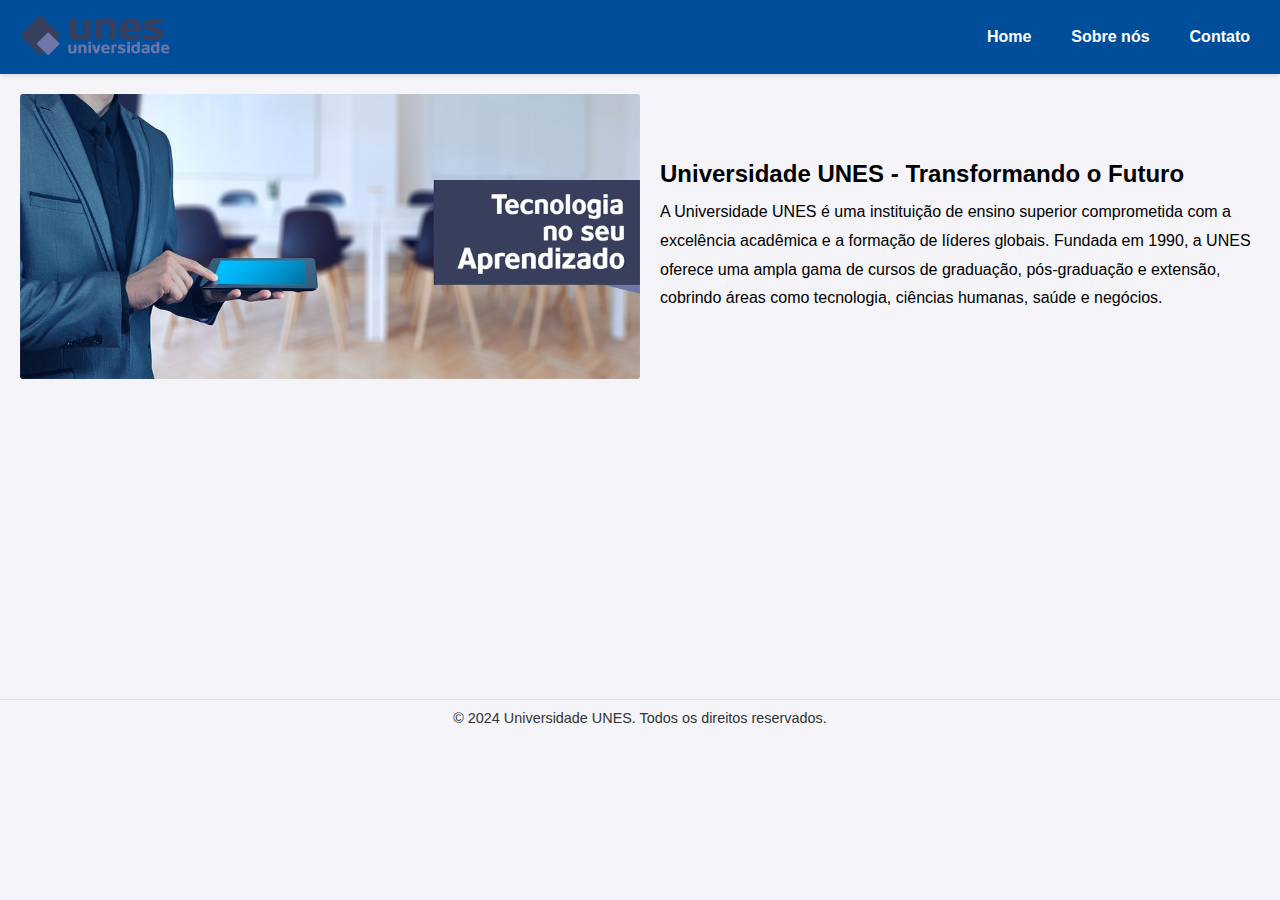
<file: index.html>
<!DOCTYPE html>
<html lang="pt-br">
<head>
    <meta charset="UTF-8">
    <meta name="viewport" content="width=device-width, initial-scale=1.0">
    <title>Universidade UNES</title>
    <link rel="stylesheet" href="./src/css/style.css">
</head>
<body>

    <header>
      <a href="index.html"><img class="logo" src="/src/img/logo.png" alt="Logo da Universidade"></a> 
        <div class="links">
            <a href="index.html"><p>Home</p></a>
           <a href="sobrenos.html"><p>Sobre nós</p></a> 
            <a href="contato.html"><p>Contato</p></a>
        </div>
    </header>

    <section class="conteudo">
        <img class="capa" src="/src/img/capa.png" alt="Foto ilustrativa">
        <div class="texto">
            <h2>Universidade UNES - Transformando o Futuro</h2>
            <p>A Universidade UNES é uma instituição de ensino superior comprometida com a excelência acadêmica e a formação de líderes globais. Fundada em 1990, a UNES oferece uma ampla gama de cursos de graduação, pós-graduação e extensão, cobrindo áreas como tecnologia, ciências humanas, saúde e negócios.</p>
        </div>
    </section>

    <footer class="rodape">
        <p>© 2024 Universidade UNES. Todos os direitos reservados.</p>
    </footer>

</body>
</html>
</file>
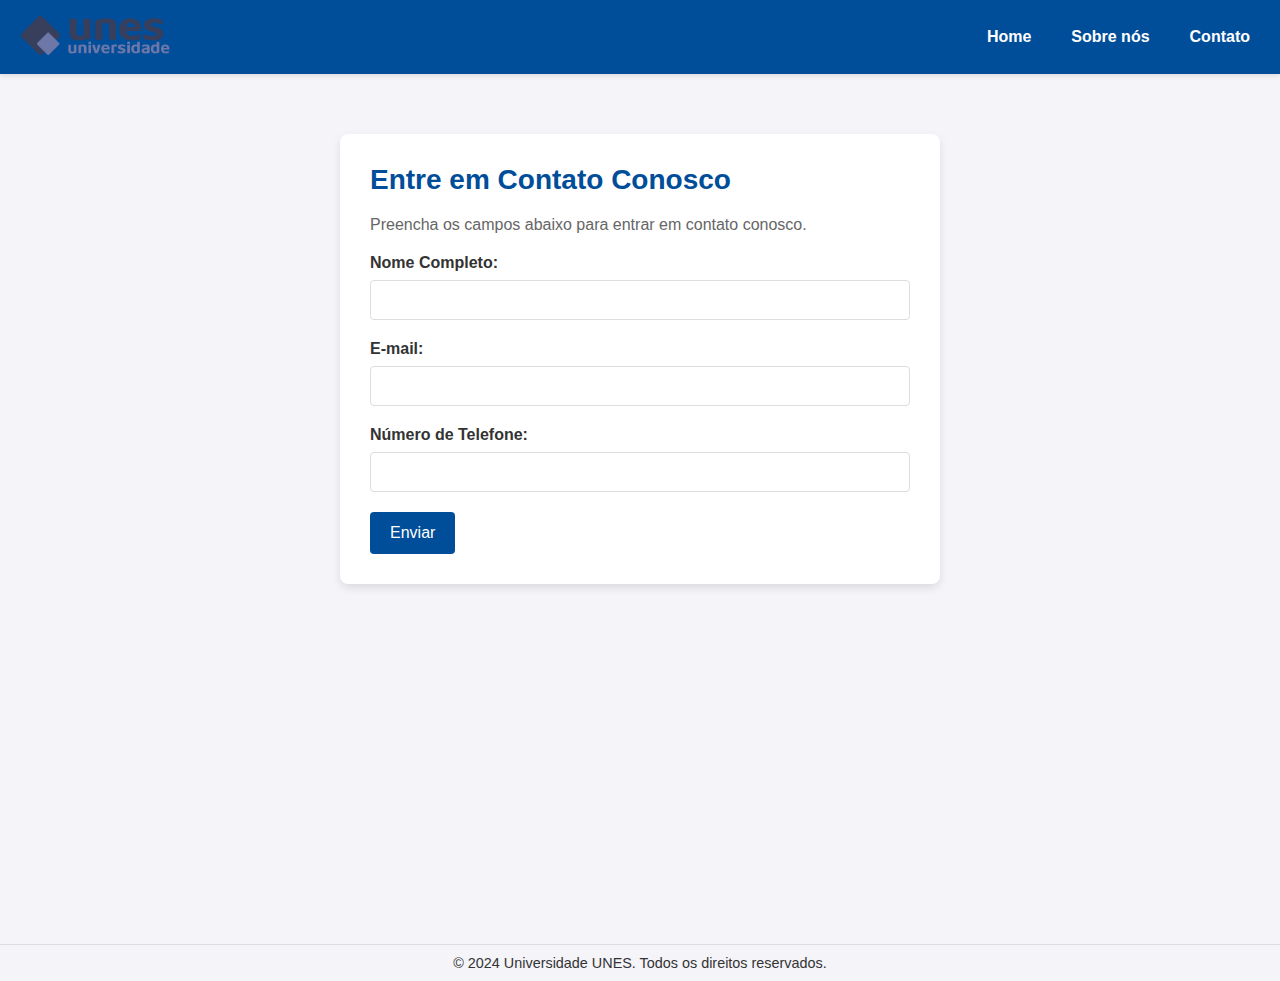
<file: contato.html>
<!DOCTYPE html>
<html lang="pt-br">
<head>
    <meta charset="UTF-8">
    <meta name="viewport" content="width=device-width, initial-scale=1.0">
    <title>Universidade UNES - Contato</title>
    <link rel="stylesheet" href="./src/css/style.css">
</head>
<body>

    <header>
        <a href="index.html"><img class="logo" src="/src/img/logo.png" alt="Logo da Universidade"></a> 
        <div class="links">
            <a href="index.html"><p>Home</p></a>
            <a href="sobrenos.html"><p>Sobre nós</p></a> 
            <a href="contato.html"><p>Contato</p></a>
        </div>
    </header>

    <main>
        <section class="contato-form">
            <h1>Entre em Contato Conosco</h1>
            <p>Preencha os campos abaixo para entrar em contato conosco.</p>

            <form action="#" method="post">
                <label for="nome">Nome Completo:</label>
                <input type="text" id="nome" name="nome" required>

                <label for="email">E-mail:</label>
                <input type="email" id="email" name="email" required>

                <label for="telefone">Número de Telefone:</label>
                <input type="tel" id="telefone" name="telefone" required>

                <button type="submit">Enviar</button>
            </form>
        </section>
    </main>

    <footer class="rodape">
        <p>© 2024 Universidade UNES. Todos os direitos reservados.</p>
    </footer>
    
</body>
</html>
</file>
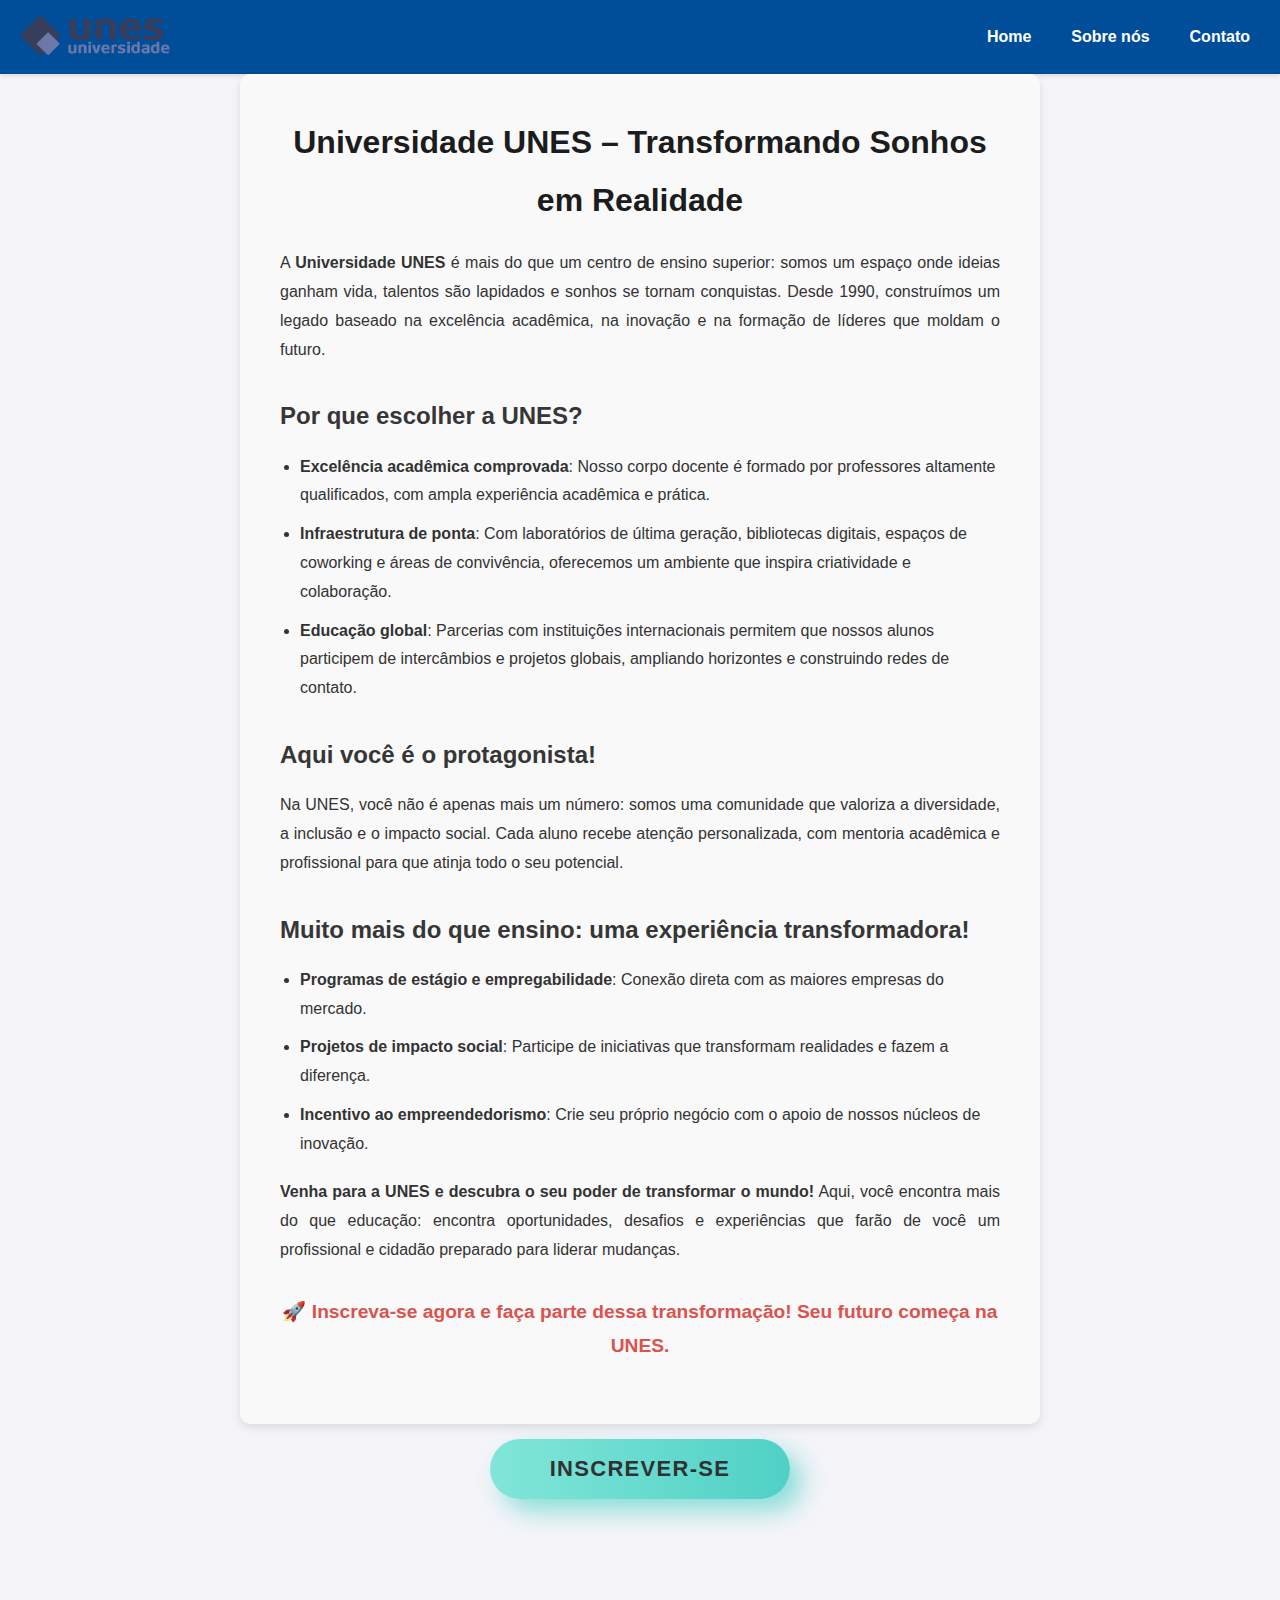
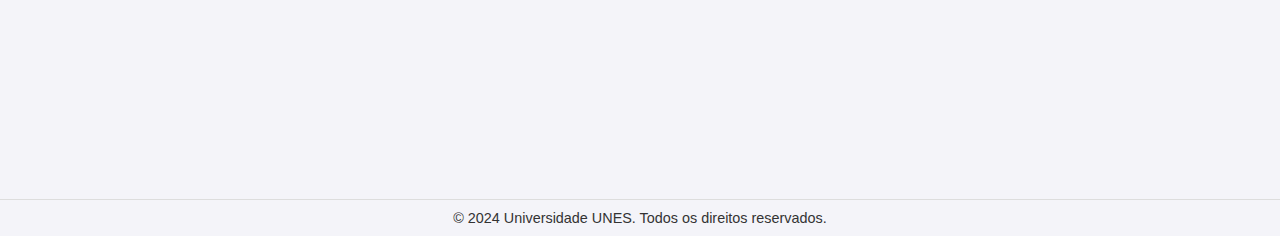
<file: sobrenos.html>
<!DOCTYPE html>
<html lang="pt-br">
<head>
    <meta charset="UTF-8">
    <meta name="viewport" content="width=device-width, initial-scale=1.0">
    <title>Universidade UNES</title>
    <link rel="stylesheet" href="./src/css/style.css">
</head>
<body>

    <header>
      <a href="index.html"><img class="logo" src="/src/img/logo.png" alt="Logo da Universidade"></a> 
        <div class="links">
            <a href="index.html"><p>Home</p></a>
           <a href="sobrenos.html"><p>Sobre nós</p></a> 
            <a href="contato.html"><p>Contato</p></a>
        </div>
    </header>

    <section class="sobre">
        <h2>Universidade UNES – Transformando Sonhos em Realidade</h2>
        <p>
            A <strong>Universidade UNES</strong> é mais do que um centro de ensino superior: somos um espaço onde ideias ganham vida, talentos são lapidados e sonhos se tornam conquistas. Desde 1990, construímos um legado baseado na excelência acadêmica, na inovação e na formação de líderes que moldam o futuro.
        </p>
        <h3>Por que escolher a UNES?</h3>
        <ul>
            <li><strong>Excelência acadêmica comprovada</strong>: Nosso corpo docente é formado por professores altamente qualificados, com ampla experiência acadêmica e prática.</li>
            <li><strong>Infraestrutura de ponta</strong>: Com laboratórios de última geração, bibliotecas digitais, espaços de coworking e áreas de convivência, oferecemos um ambiente que inspira criatividade e colaboração.</li>
            <li><strong>Educação global</strong>: Parcerias com instituições internacionais permitem que nossos alunos participem de intercâmbios e projetos globais, ampliando horizontes e construindo redes de contato.</li>
        </ul>
        <h3>Aqui você é o protagonista!</h3>
        <p>
            Na UNES, você não é apenas mais um número: somos uma comunidade que valoriza a diversidade, a inclusão e o impacto social. Cada aluno recebe atenção personalizada, com mentoria acadêmica e profissional para que atinja todo o seu potencial.
        </p>
        <h3>Muito mais do que ensino: uma experiência transformadora!</h3>
        <ul>
            <li><strong>Programas de estágio e empregabilidade</strong>: Conexão direta com as maiores empresas do mercado.</li>
            <li><strong>Projetos de impacto social</strong>: Participe de iniciativas que transformam realidades e fazem a diferença.</li>
            <li><strong>Incentivo ao empreendedorismo</strong>: Crie seu próprio negócio com o apoio de nossos núcleos de inovação.</li>
        </ul>
        <p>
            <strong>Venha para a UNES e descubra o seu poder de transformar o mundo!</strong> Aqui, você encontra mais do que educação: encontra oportunidades, desafios e experiências que farão de você um profissional e cidadão preparado para liderar mudanças.
        </p>
        <p class="cta">
            🚀 <strong>Inscreva-se agora e faça parte dessa transformação!</strong> Seu futuro começa na UNES.
        </p>
    </section>    

    <section class="wrap">
        <a href="contato.html"><button class="button">Inscrever-se</button></a>
        
    </section>

    <footer class="rodape">
        <p>© 2024 Universidade UNES. Todos os direitos reservados.</p>
    </footer>

</body>
</html>
</file>
<file: src/css/style.css>
html, body {
    height: 100%; 
    margin: 0;  
    display: flex; 
    flex-direction: column; 
}

header {
    display: flex; 
    justify-content: space-between; 
    align-items: center; 
    padding: 10px 20px; 
    background-color: #B0E0E6; 
    box-shadow: 0 2px 5px rgba(0, 0, 0, 0.1); 
}

header .logo {
    height: 50px; 
    object-fit: contain; 
    cursor: pointer;
}

header .links {
    display: flex; 
    gap: 20px; 
}

header .links p {
    margin: 0;
    padding: 5px 10px; 
    cursor: pointer; 
    transition: color 0.3s, background-color 0.3s; 
}

header .links p:hover {
    background-color: #4169E1; 
    color: white; 
    border-radius: 5px; 
}

header .links a {
    text-decoration: none; 
    color: inherit; 
    font-family: 'Franklin Gothic Medium', 'Arial Narrow', Arial, sans-serif;
}

.conteudo {
    display: flex;
    align-items: center; 
    justify-content: space-between; 
    gap: 20px; 
    margin: 20px; 
    flex: 1;
}

.capa {
    max-width: 50%; 
    height: auto; 
    border-radius: 3px; 
}

.texto {
    max-width: 50%; 
    font-family: 'Franklin Gothic Medium', 'Arial Narrow', Arial, sans-serif;
}

.texto h2 {
    margin-bottom: 10px; 
    font-size: 1.5em;
}

.texto p {
    font-size: 1em;
    line-height: 1.8; 
}

.rodape {
    text-align: center;
    padding: 10px 20px;
    font-size: 0.9em;
    color: #333;
    border-top: 1px solid #ddd;
    margin-top: 300px;
    height: 100%;
}

.rodape p {
    margin: 0;
}

/* Sobre nós*/

.sobre {
    padding: 40px;
    background-color: #f9f9f9;
    color: #333;
    font-family: 'Arial', sans-serif;
    line-height: 1.8;
    border-radius: 10px;
    box-shadow: 0 4px 10px rgba(0, 0, 0, 0.1);
    max-width: 800px;
    margin: 0 auto;
}

.sobre h2 {
    font-size: 2rem;
    margin-bottom: 20px;
    color: #1C1C1C;
    text-align: center;
}

.sobre h3 {
    font-size: 1.5rem;
    margin-top: 30px;
    margin-bottom: 15px;
    color: #363636;
}

.sobre p {
    margin-bottom: 20px;
    text-align: justify;
}

.sobre ul {
    list-style: disc;
    padding-left: 20px;
    margin-bottom: 20px;
}

.sobre ul li {
    margin-bottom: 10px;
}

.sobre .cta {
    font-size: 1.2rem;
    font-weight: bold;
    text-align: center;
    margin-top: 30px;
    color: #d9534f;
}


.wrap {
    height: 100%;
    display: flex;
    align-items: center;
    justify-content: center;
  }
  
  .button {
    min-width: 300px;
    min-height: 60px;
    display: inline-flex;
    font-family: 'Nunito', sans-serif;
    font-size: 22px;
    align-items: center;
    justify-content: center;
    text-transform: uppercase;
    text-align: center;
    letter-spacing: 1.3px;
    font-weight: 700;
    color: #313133;
    background: #4FD1C5;
  background: linear-gradient(90deg, rgba(129,230,217,1) 0%, rgba(79,209,197,1) 100%);
    border: none;
    border-radius: 1000px;
    box-shadow: 12px 12px 24px rgba(79,209,197,.64);
    transition: all 0.3s ease-in-out 0s;
    cursor: pointer;
    outline: none;
    position: relative;
    padding: 10px;
    margin-top: 15px;
    }
  
  .button::before {
  content: '';
    border-radius: 1000px;
    min-width: calc(300px + 12px);
    min-height: calc(60px + 12px);
    border: 6px solid #00FFCB;
    box-shadow: 0 0 60px rgba(0,255,203,.64);
    position: absolute;
    top: 50%;
    left: 50%;
    transform: translate(-50%, -50%);
    opacity: 0;
    transition: all .3s ease-in-out 0s;
  }
  
  .button:hover, 
  .button:focus {
    color: #313133;
    transform: translateY(-6px);
  }
  
  .button:hover::before, 
  .button:focus::before {
    opacity: 1;
  }
  
  .button::after {
    content: '';
    width: 30px; height: 30px;
    border-radius: 100%;
    border: 6px solid #00FFCB;
    position: absolute;
    z-index: -1;
    top: 50%;
    left: 50%;
    transform: translate(-50%, -50%);
    animation: ring 1.5s infinite;
  }
  
  .button:hover::after, 
  .button:focus::after {
    animation: none;
    display: none;
  }
  
  @keyframes ring {
    0% {
      width: 30px;
      height: 30px;
      opacity: 1;
    }
    100% {
      width: 300px;
      height: 300px;
      opacity: 0;
    }
  }

  /*contato*/

  /* Estilos Globais */
* {
    margin: 0;
    padding: 0;
    box-sizing: border-box;
    font-family: Arial, sans-serif;
}

body {
    background-color: #f4f4f9;
    font-size: 16px;
}

/* Estilo do Header */
header {
    background-color: #004d99; /* Cor de fundo da barra de navegação */
    padding: 10px 20px;
    display: flex;
    justify-content: space-between;
    align-items: center;
}

header .logo {
    max-width: 150px;
}

header .links {
    display: flex;
    gap: 20px;
}

header .links a {
    text-decoration: none;
    color: #ffffff;
    font-weight: bold;
}

header .links a:hover {
    color: #ffd700;
}

/* Estilos para o Main */
main {
    padding: 20px;
}

/* Estilos para o formulário de contato */
.contato-form {
    background-color: #ffffff;
    padding: 30px;
    border-radius: 8px;
    box-shadow: 0 4px 8px rgba(0, 0, 0, 0.1);
    max-width: 600px;
    margin: 40px auto;
}

.contato-form h1 {
    font-size: 28px;
    margin-bottom: 20px;
    color: #004d99;
}

.contato-form p {
    font-size: 16px;
    margin-bottom: 20px;
    color: #666666;
}

.contato-form label {
    display: block;
    margin-bottom: 8px;
    color: #333333;
    font-weight: bold;
}

.contato-form input {
    width: 100%;
    padding: 10px;
    margin-bottom: 20px;
    border: 1px solid #ddd;
    border-radius: 4px;
    font-size: 16px;
    color: #333;
}

.contato-form input:focus {
    border-color: #004d99;
    outline: none;
}

.contato-form button {
    background-color: #004d99;
    color: #ffffff;
    padding: 12px 20px;
    border: none;
    border-radius: 4px;
    font-size: 16px;
    cursor: pointer;
    transition: background-color 0.3s;
}

.contato-form button:hover {
    background-color: #003366;
}

/* Estilos para responsividade */
@media (max-width: 768px) {
    header {
        flex-direction: column;
        text-align: center;
    }

    header .links {
        flex-direction: column;
        gap: 10px;
    }

    .contato-form {
        padding: 20px;
        margin: 20px;
    }
}
</file>
